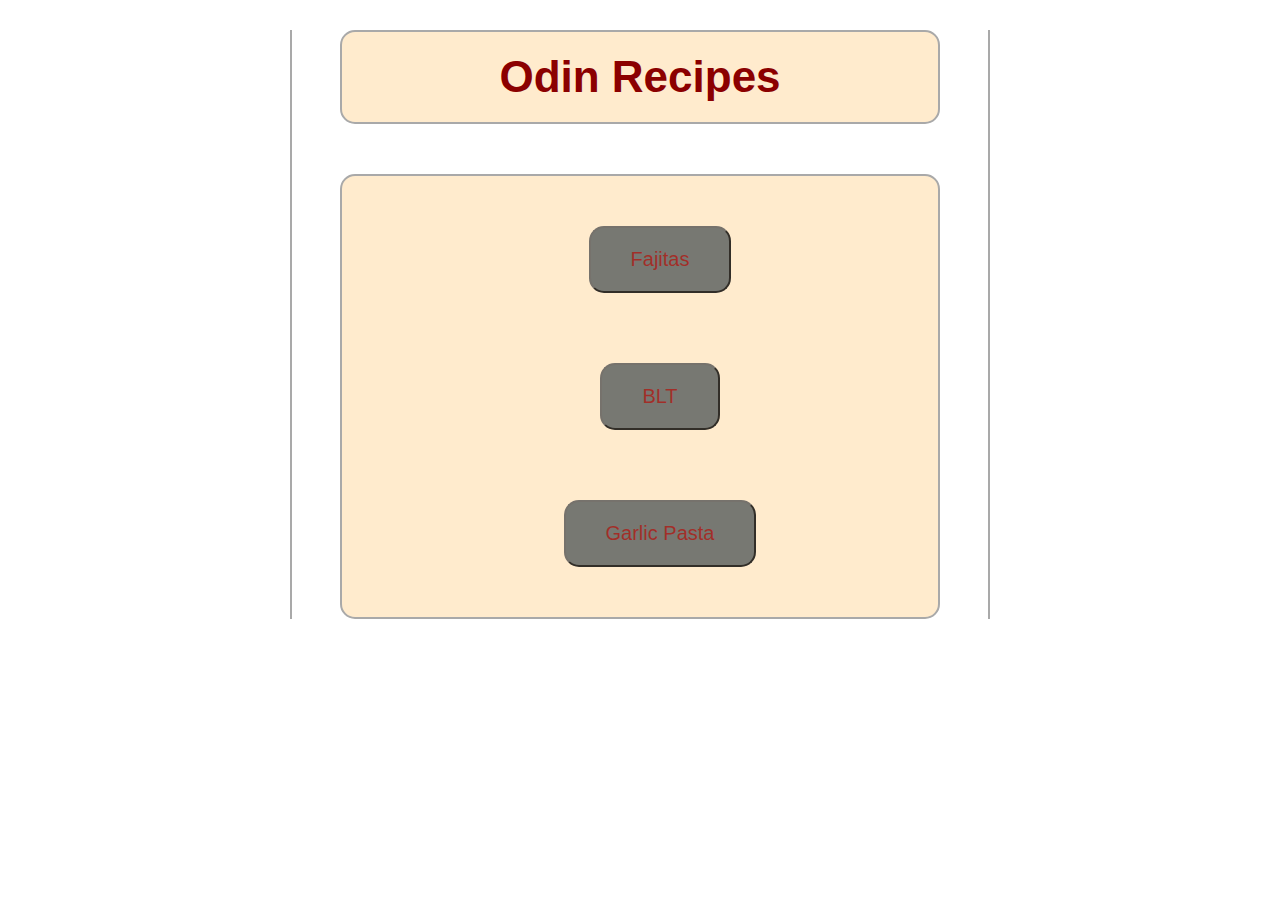
<file: index.html>
<!DOCTYPE html>
<html lang="en">

    <head>
        <meta charset="UTF-8">
        <title>Recipes</title>
        <link rel="stylesheet" href="styles.css"
    </head>

    <body class="container">
        <h1>Odin Recipes</h1>
            <ul class="recipes">
                <li><button><a href="recipes/fajitas.html">Fajitas</a></button></li>
                <li><button><a href="recipes/blt.html">BLT</a></button></li>
                <li><button><a href="recipes/garlic-pasta.html">Garlic Pasta</a></button></li>
            </ul>
    </body>
</html>
</file>
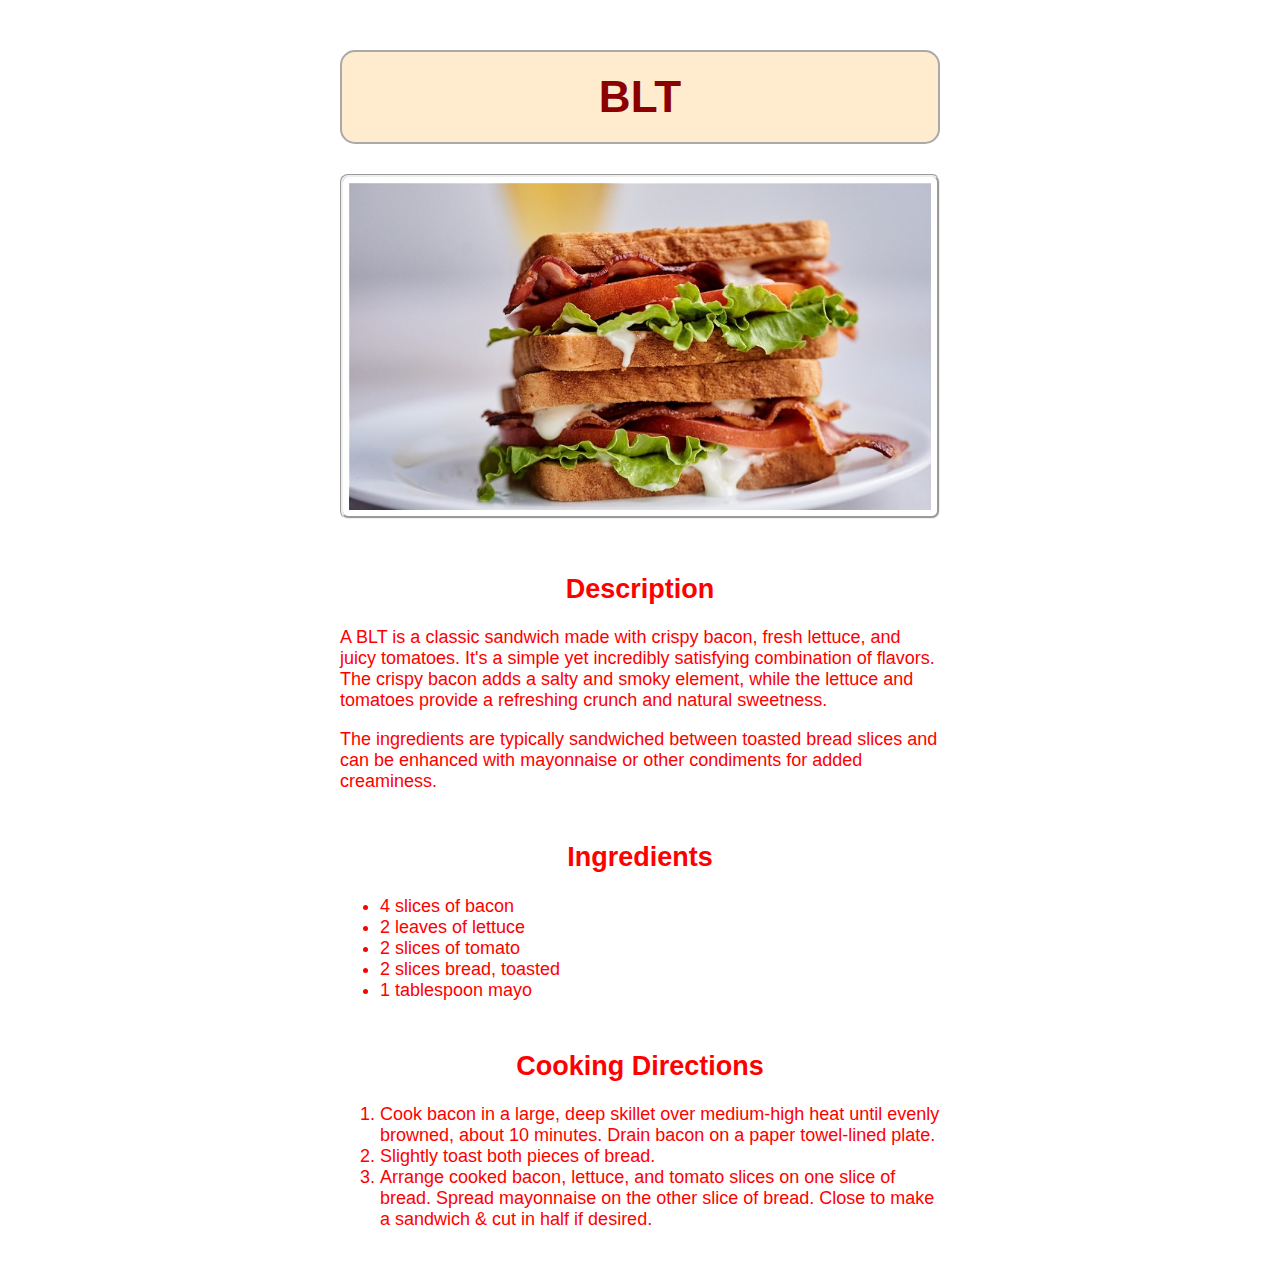
<file: recipes/blt.html>
<!DOCTYPE html>
<html lang="en">
    
    <head>
        <meta charset="UTF-8">
        <title>BLT</title>
        <link rel="stylesheet" href="../styles.css"
    </head>
    
    <body class="recipe-content">
        
        <h1>BLT</h1>
            
                <img src="../images/blt.jpg" alt="Picture of a bacon lettuce tomato sandwich">
            
            <h2 class="heading">Description</h2>
                <p class="info">A BLT is a classic sandwich made with crispy bacon, fresh lettuce, and juicy tomatoes. It's a simple yet incredibly satisfying combination of flavors. The crispy bacon adds a salty and smoky element, while the lettuce and tomatoes provide a refreshing crunch and natural sweetness.</p> 
                <p class="info">The ingredients are typically sandwiched between toasted bread slices and can be enhanced with mayonnaise or other condiments for added creaminess.</p> 

            <h2 class="heading">Ingredients</h2>
                    <ul class="info">
                        <li>4 slices of bacon</li>
                        <li>2 leaves of lettuce</li>
                        <li>2 slices of tomato</li>
                        <li>2 slices bread, toasted</li>
                        <li>1 tablespoon mayo</li>
                    </ul>
            
            <h2 class="heading">Cooking Directions</h2>
                <ol class="info">
                    <li>Cook bacon in a large, deep skillet over medium-high heat until evenly browned, about 10 minutes. Drain bacon on a paper towel-lined plate.</li>
                    <li>Slightly toast both pieces of bread.</li>
                    <li>Arrange cooked bacon, lettuce, and tomato slices on one slice of bread. Spread mayonnaise on the other slice of bread. Close to make a sandwich & cut in half if desired.</li>
                </ol>
        
    </body>
</html>
</file>
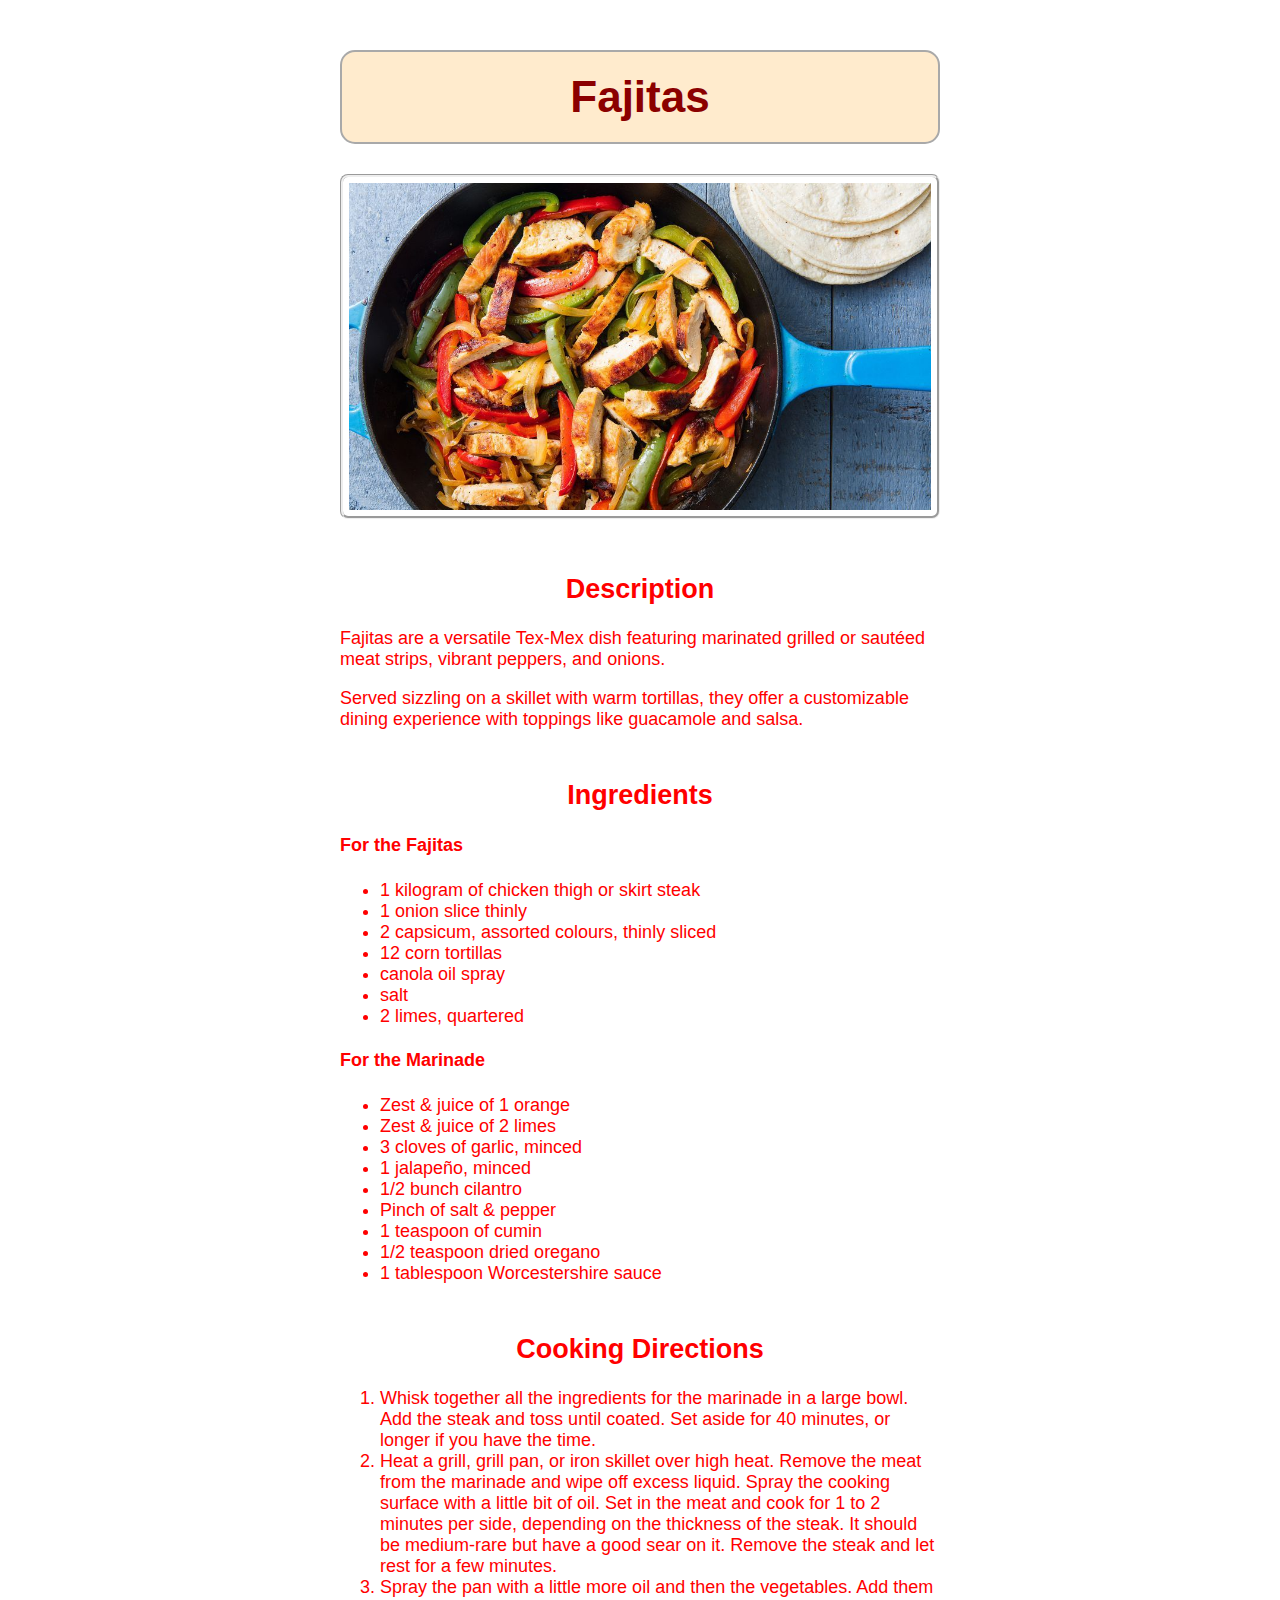
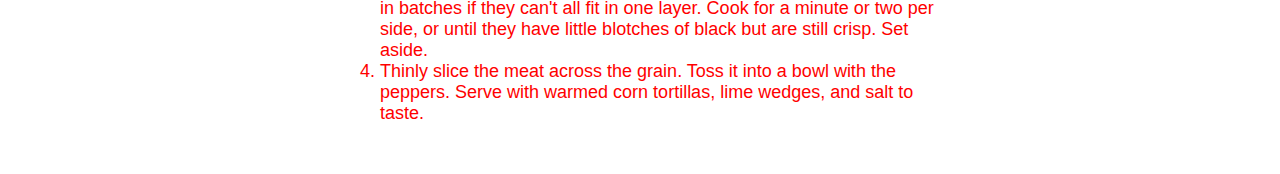
<file: recipes/fajitas.html>
<!DOCTYPE html>
<html lang="en">

    <head>
        <meta charset="UTF-8">
        <title>Fajitas</title>
        <link rel="stylesheet" href="../styles.css"
    </head>

    <body class="recipe-content">
        <h1 class="heading">Fajitas</h1>
        
            <img src="../images/fajitas.jpg" alt="Picture of chicken fajitas">
        
        <h2 class="heading">Description</h2>
            <p class="info">Fajitas are a versatile Tex-Mex dish featuring marinated grilled or sautéed meat strips, vibrant peppers, and onions.</p>
            <p class="info">Served sizzling on a skillet with warm tortillas, they offer a customizable dining experience with toppings like guacamole and salsa.</p>

        <h2 class="heading">Ingredients</h2>
            <h4 class="info">For the Fajitas</h4>
            <ul class="info">
                <li>1 kilogram of chicken thigh or skirt steak</li>
                <li>1 onion slice thinly</li>
                <li>2 capsicum, assorted colours, thinly sliced </li>
                <li>12 corn tortillas</li>
                <li>canola oil spray</li>
                <li>salt</li>
                <li>2 limes, quartered</li>
            </ul>
            <h4 class="info">For the Marinade</h4>
            <ul class="info">
                <li>Zest & juice of 1 orange</li>
                <li>Zest & juice of 2 limes</li>
                <li>3 cloves of garlic, minced</li>
                <li>1 jalapeño, minced</li>
                <li>1/2 bunch cilantro</li>
                <li>Pinch of salt & pepper</li>
                <li>1 teaspoon of cumin</li>
                <li>1/2 teaspoon dried oregano</li>
                <li>1 tablespoon Worcestershire sauce</li>
            </ul>
        
        <h2 class="heading">Cooking Directions</h2>
        <ol class="info">
            <li>Whisk together all the ingredients for the marinade in a large bowl. Add the steak and toss until coated. Set aside for 40 minutes, or longer if you have the time.</li>
            <li>Heat a grill, grill pan, or iron skillet over high heat. Remove the meat from the marinade and wipe off excess liquid. Spray the cooking surface with a little bit of oil. Set in the meat and cook for 1 to 2 minutes per side, depending on the thickness of the steak. It should be medium-rare but have a good sear on it. Remove the steak and let rest for a few minutes.</li>
            <li>Spray the pan with a little more oil and then the vegetables. Add them in batches if they can't all fit in one layer. Cook for a minute or two per side, or until they have little blotches of black but are still crisp. Set aside.</li>
            <li>Thinly slice the meat across the grain. Toss it into a bowl with the peppers. Serve with warmed corn tortillas, lime wedges, and salt to taste.</li>
        </ol>
    
    </body>
</html>
</file>
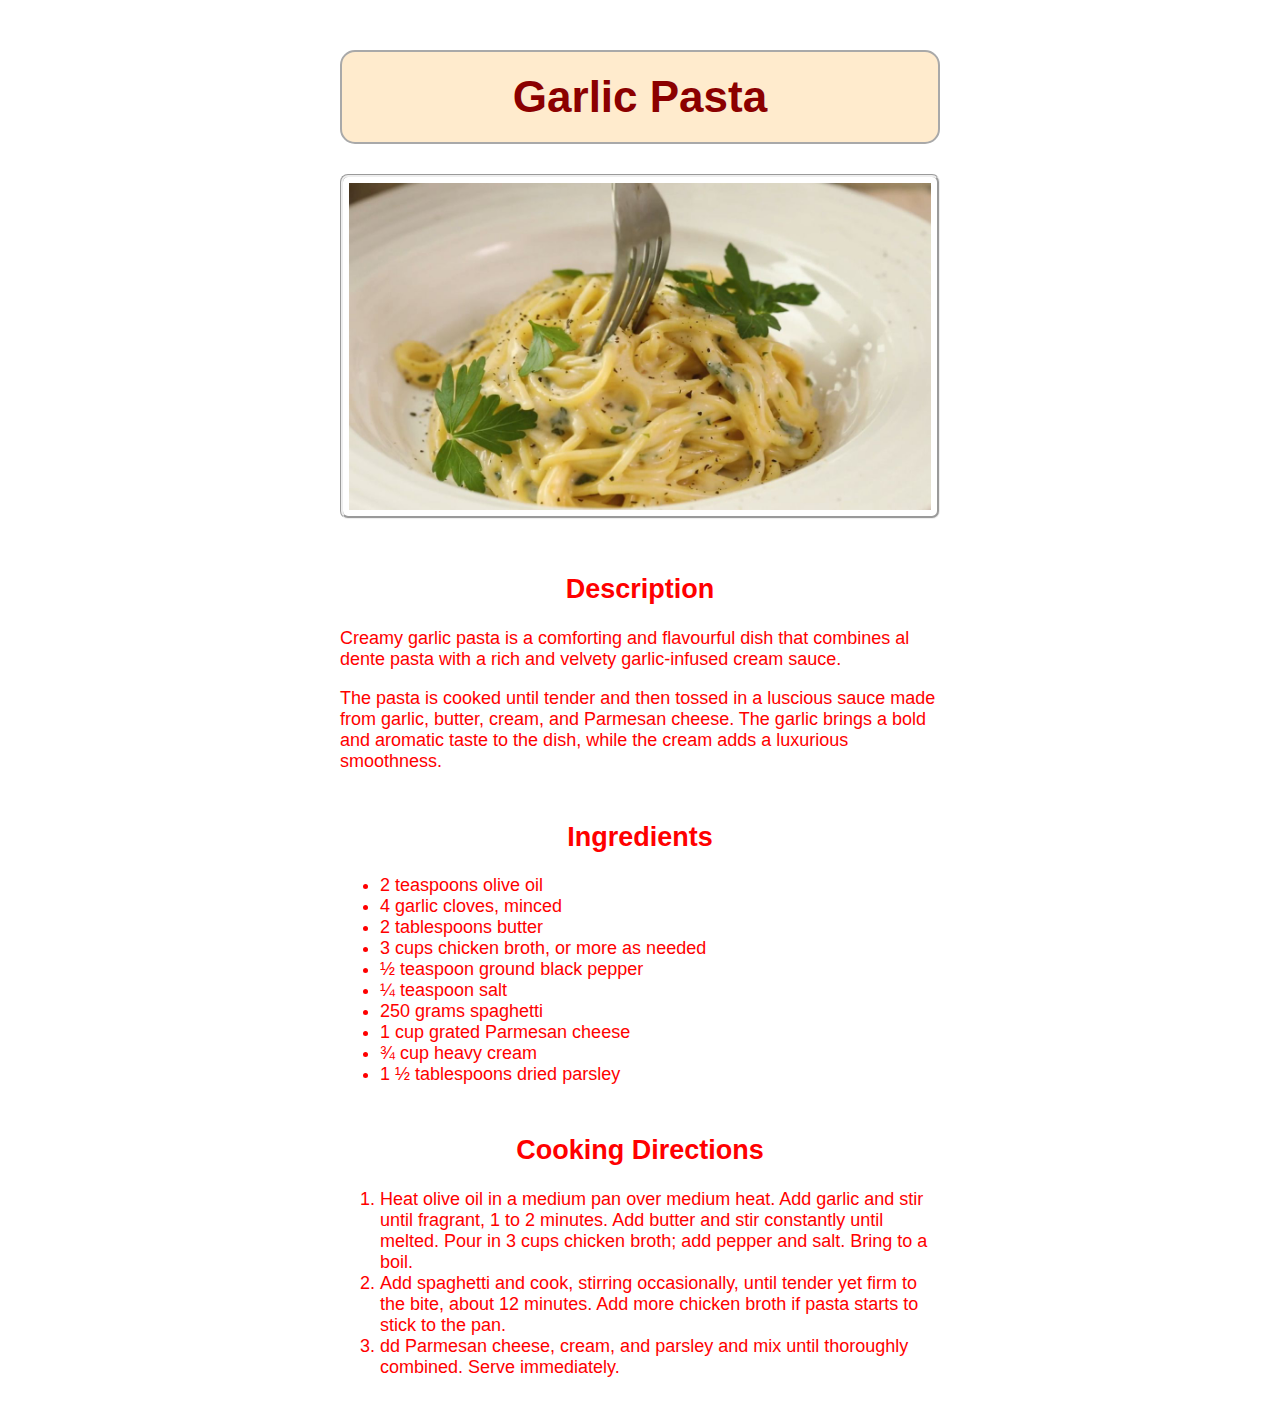
<file: recipes/garlic-pasta.html>
<!DOCTYPE html>
<html lang="en">
    
    <head>
        <meta charset="UTF-8">
        <title>Garlic Pasta</title>
        <link rel="stylesheet" href="../styles.css"
    </head>

    <body class="recipe-content">
        
        <h1>Garlic Pasta</h1>
            
                <img src="../images/garlic-pasta.jpg" alt="Picture of creamy garlic pasta">
            
            <h2 class="heading">Description</h2>
                <p class="info">Creamy garlic pasta is a comforting and flavourful dish that combines al dente pasta with a rich and velvety garlic-infused cream sauce.</p>
                <p class="info">The pasta is cooked until tender and then tossed in a luscious sauce made from garlic, butter, cream, and Parmesan cheese. The garlic brings a bold and aromatic taste to the dish, while the cream adds a luxurious smoothness.</p>

            <h2 class="heading">Ingredients</h2>
                    <ul class="info">
                        <li>2 teaspoons olive oil</li>
                        <li>4 garlic cloves, minced</li>
                        <li>2 tablespoons butter</li>
                        <li>3 cups chicken broth, or more as needed</li>
                        <li>½ teaspoon ground black pepper</li>
                        <li>¼ teaspoon salt</li>
                        <li>250 grams spaghetti</li>
                        <li>1 cup grated Parmesan cheese</li>
                        <li>¾ cup heavy cream</li>
                        <li>1 ½ tablespoons dried parsley</li>
                    </ul>
            
            <h2 class="heading">Cooking Directions</h2>
                <ol class="info">
                    <li>Heat olive oil in a medium pan over medium heat. Add garlic and stir until fragrant, 1 to 2 minutes. Add butter and stir constantly until melted. Pour in 3 cups chicken broth; add pepper and salt. Bring to a boil.</li>
                    <li>Add spaghetti and cook, stirring occasionally, until tender yet firm to the bite, about 12 minutes. Add more chicken broth if pasta starts to stick to the pan.</li>
                    <li>dd Parmesan cheese, cream, and parsley and mix until thoroughly combined. Serve immediately.</li>
                </ol>
        
    </body>
</html>
</file>
<file: styles.css>
/* homepage styling + theme styling */

* {
    box-sizing: border-box;
    border-radius: 15px;
  }

body {
    font-family:Arial, Helvetica, sans-serif;
}

.container {
    width: 700px;
    margin: 20px auto;
    border-left: 2px solid darkgray;
    border-right: 2px solid darkgray;
    border-radius: 0;
}

h1 {
    font-weight: bold;
    text-align: center;
    font-size: 44px;
    color: darkred;
    padding: 20px 40px;
    width: 600px;
    margin: 30px auto;
    background-color: blanchedalmond;
    border: 2px solid darkgray;

}

.recipes {
    font-size: 20px;
    color: crimson;
    background-color:blanchedalmond;
    text-align: center;
    width: 600px;
    margin: 50px auto;
    border: 2px solid darkgray;
}

.recipes li {
    display: block;
    padding: 20px;
    margin: 30px;
}

a {
    font-size: 20px;
    color: darkred;
    text-decoration: none;
}

button {
    padding: 20px 40px;
    background-color: rgb(86, 92, 92); opacity: 0.8;
}

/* recipe pages styling */

.recipe-content {
    color: red;
    font-size: 18px;
    text-align:center;
    width: 600px;
    margin: 50px auto;
}

.info {
    text-align: left;
}

img {
    border-radius: 8px;
    border-style: groove;
    padding: 6px;
    height: auto;
    width: 600px;
}

.heading {
    margin-top: 50px;
}
</file>
